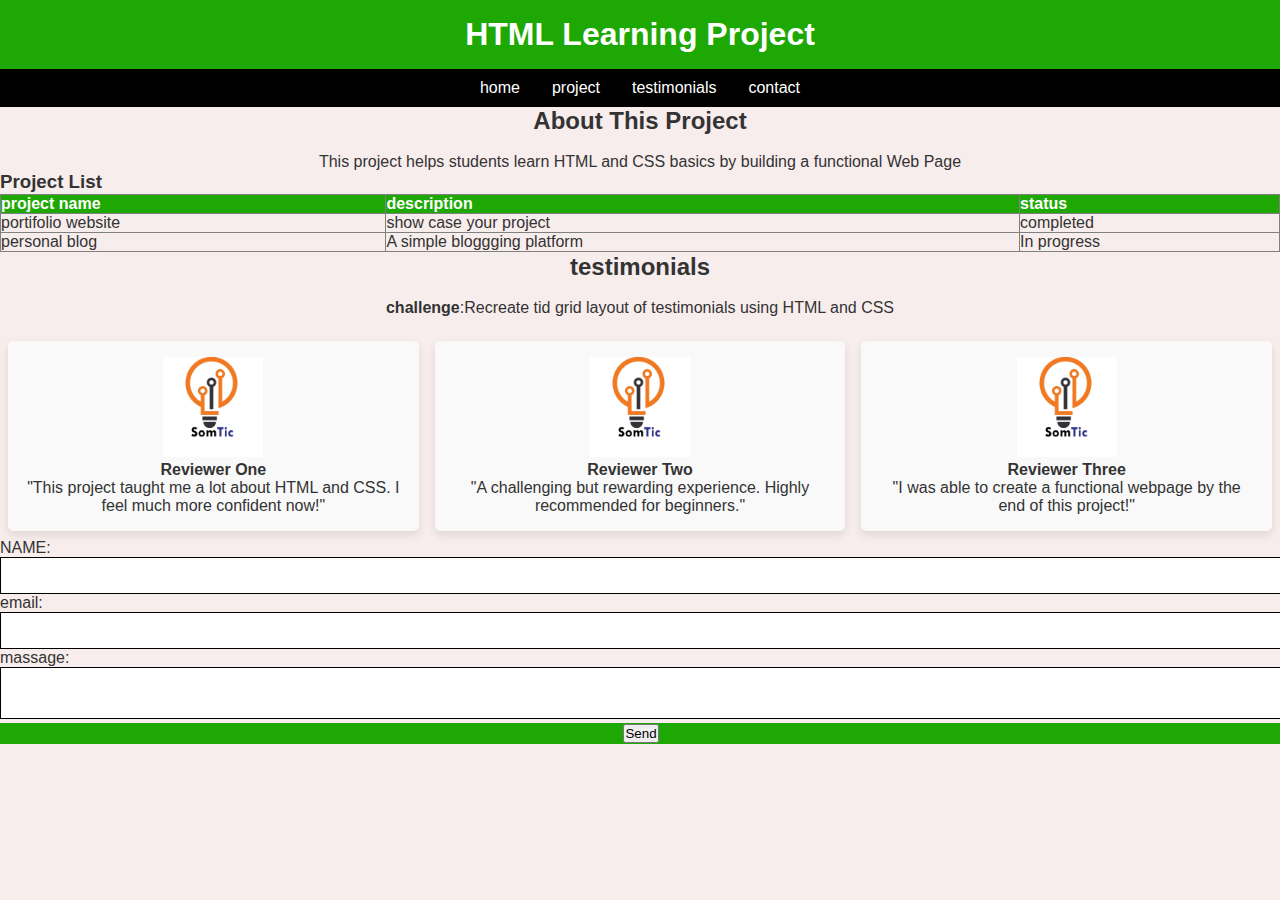
<file: Project two/index.html>
<!DOCTYPE html>
<html lang="en">
<head>
    <meta charset="UTF-8">
    <meta name="viewport" content="width=device-width, initial-scale=1.0">
    <title>BIIN
    </title>
    <style>
        *{margin: 0;
         padding: 0;
         }
           
         body{
                background-color: rgb(248, 237, 237);
                font-family: Arial, sans-serif;
                color: #333;
            }
        header{
            background-color:rgb(30, 168, 3);
            color:#ffffff;
            padding:1rem ;
            text-align: center;
            }
            nav  {
            background-color: #333;
        
            padding:  0;
            }
        nav ul{
            list-style: none;
            display: flex;
            background-color: black;
            padding: 10px;
            justify-content: center;
            }
        
        nav ul li a {
            color: white;
            margin: 0 1rem;
            text-decoration: none;
           
        }
        
                 
 

   
   .section1 {text-align: center;


   }
   .section2 table{width: 100%;
   border-collapse: collapse;
   margin-top: 1px;

   }
   .section2 table tr th{background-color:rgb(30, 168, 3) ;
    color: white;
    text-align: left;

   }
   .section2 table th td{
    padding: 2rem;
    text-align: left;
   }
   .section3{text-align: center;
    
    margin-top: 1px;

   }
   .boxes {
            display: flex;
            justify-content: space-between;
            margin-top: 1rem;
        }

        .box {
            flex: 1;
            margin: 0.5rem;
            padding: 1rem;
            background-color: #f9f9f9;
            border-radius: 5px;
            text-align: center;
            box-shadow: 0 4px 8px rgba(0, 0, 0, 0.1);
        }


.contact form label{
    display: block;
     margin: 0.5;
    padding: 0.25; 
    width: 100%;
   
}
.contact form label input {
    width: 100%;
    padding: 0.5px;
    margin-bottom: 1px ;
    border: solid;
 

}
.button{background-color:rgb(30, 168, 3);
    color: #ffffff;
    width: 100%;
    padding: 1px;
    text-align: center;

}

textarea,input{
    padding: 10px;
    border: 1px solid;
    width: 100%;
}

    </style>   
</head>
<body>
    <header>
        <h1>HTML Learning Project</h1>
    </header>
    <nav>
   <ul>
    <li><a href="home.html">home </a></li><br>
    <li><a href="project.html" >project</a></li><br>
    <li><a href="testimonals.html">testimonials</a></li><br>
    <li><a href="contact.html">contact</a></li><br>
</ul>
    </nav>
    <div class="section1">
        <h2><b>About This Project</b></h2><br>
        <P>This project helps students learn HTML and CSS basics by building a functional Web Page</P>
</div>
<div class="section2">
    <h3>Project List</h3>
    <table border="1px">
      <tr>
        <th>project name</th>
        <th>description</th>
        <th>status</th>
      </tr>  
      <tr>
        <td>portifolio website</td>
        <td>show case your project</td>
        <td>completed</td>
      </tr>
      <tr><td>personal blog</td>
        <td> A simple bloggging platform</td>
        <td>In progress</td>
    </tr>


    </table>
</div>
<div class="section3">
    <h2><b>testimonials</b></h2><br>
    <p> <b>challenge</b>:Recreate tid grid layout of testimonials using HTML and  CSS</p>
   
</div>
 
<main class="boxes">
    <div class="box">
        <img src="sawir.jpg" width="100px" height="100px">
        <p><strong>Reviewer One</strong></p>
        <p>"This project taught me a lot about HTML and CSS. I feel much more confident now!"</p>
    </div>
    <div class="box">
        <img src="sawir.jpg" width="100px" height="100px">
        <p><strong>Reviewer Two</strong></p>
        <p>"A challenging but rewarding experience. Highly recommended for beginners."</p>
    </div>
    <div class="box">
        <img src="sawir.jpg" width="100px" height="100px">
        <p><strong>Reviewer Three</strong></p>
        <p>"I was able to create a functional webpage by the end of this project!"</p>
    </div>
</main>

<form>
    <label for="name">NAME:</label><br>
    <input type="text" id="name" name="name" required><br>
    <label for="name">email:</label><br>
    <input type="email" id="email" name="email" required><br>
    <label for="massage">massage:</label><br>
    <textarea id="massage" name="massage" required></textarea><br>
</form>
</div>
<div class="button">
<button type="submit">Send</button>
</div>
</body>
</html>
</file>
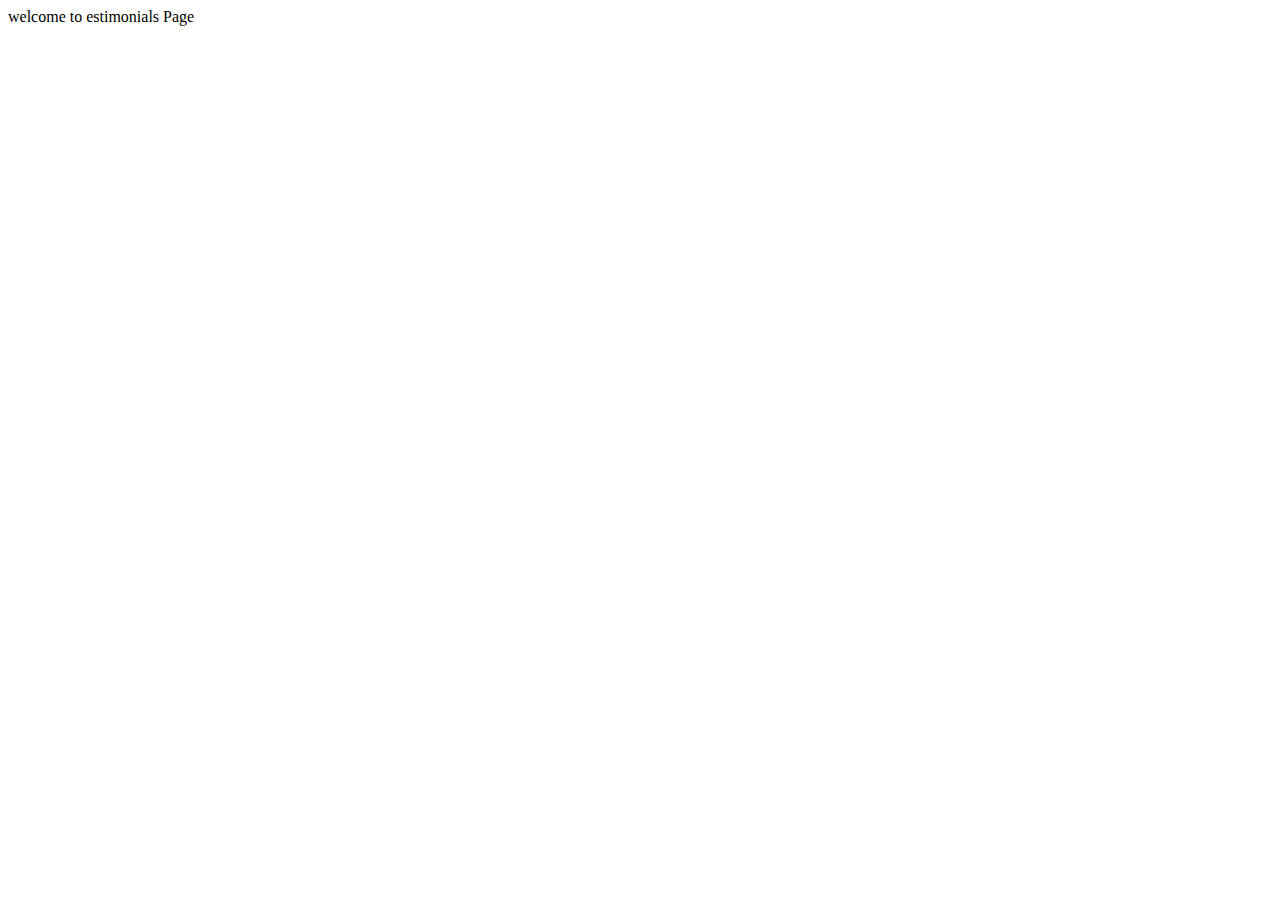
<file: Project two/testimonials.html>
<!DOCTYPE html>
<html lang="en">
<head>
    <meta charset="UTF-8">
    <meta name="viewport" content="width=device-width, initial-scale=1.0">
    <title>Document</title>
</head>
<body>
    welcome to estimonials Page
</body>
</html>
</file>
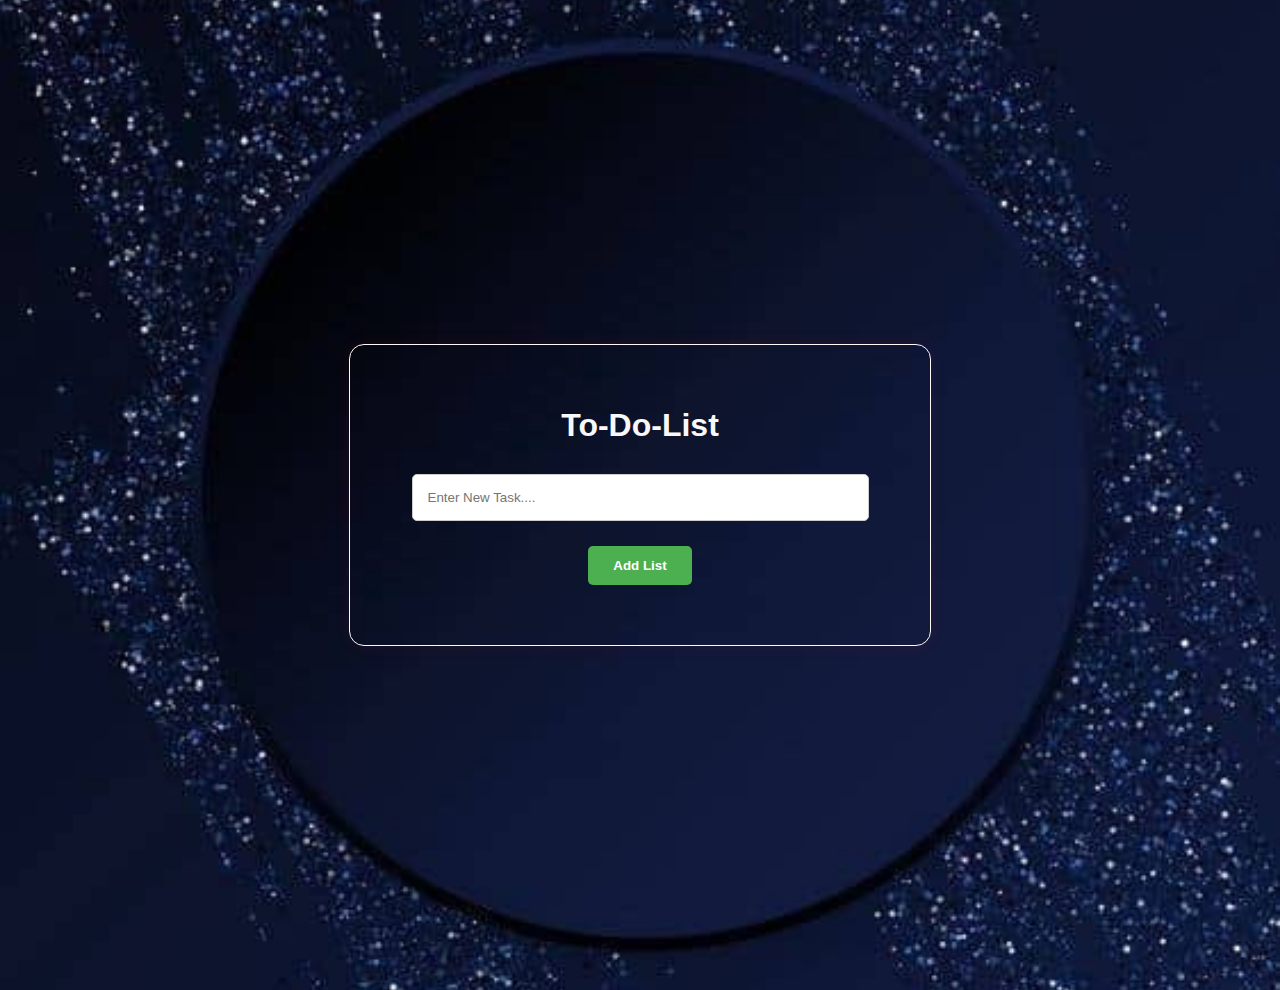
<file: To-Do-List/maya.html>
<!DOCTYPE html>
<html lang="en">
<head>
    <meta charset="UTF-8">
    <meta name="viewport" content="width=device-width, initial-scale=1.0">
    <title>To-Do-List</title>
    <link rel="stylesheet" href="style.css">
</head>
<body>
    <div class="container">
        <h1>To-Do-List</h1>
<input type="text" id="taskInput" placeholder="Enter New Task....">
     <button onclick="addTask()"><b>Add List</b> </button>
    <ul id="taskList"></ul>
    </div>
    
    <script src="script.js"></script>
</body>
</html>
</file>
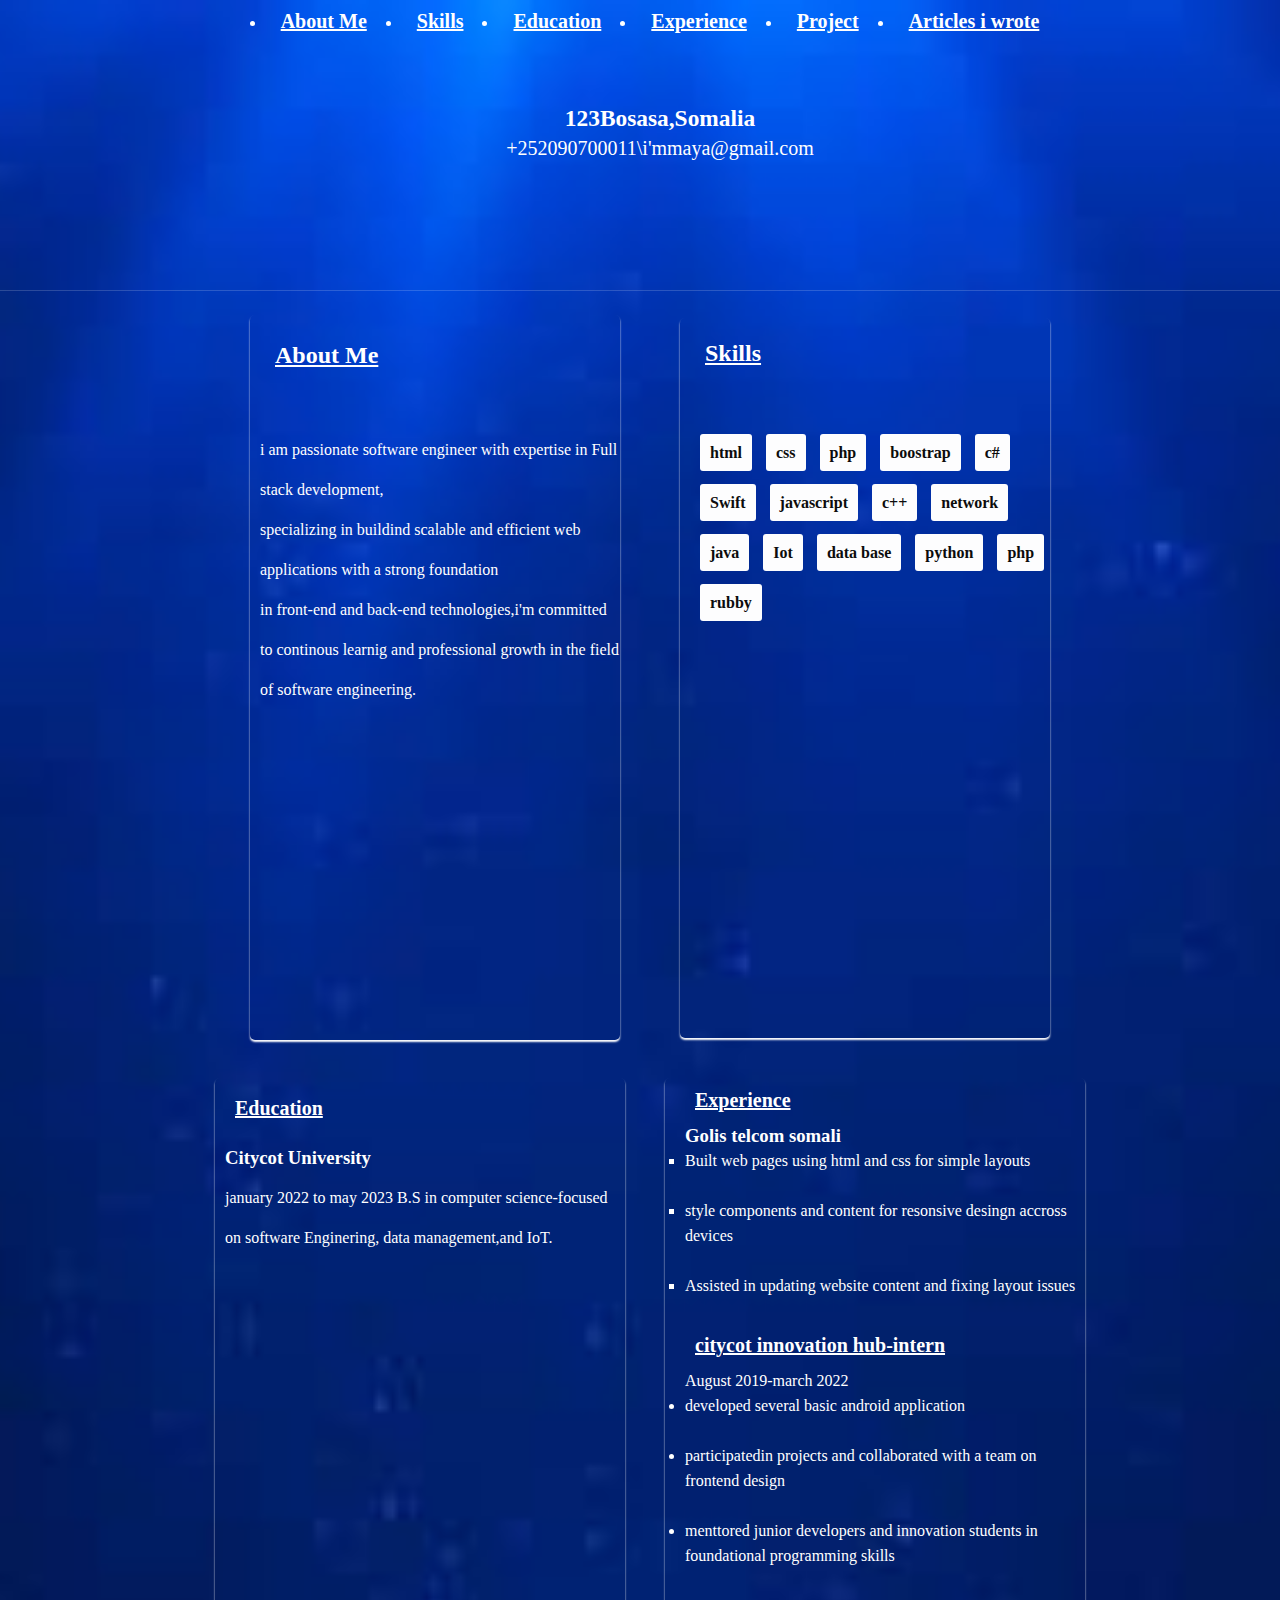
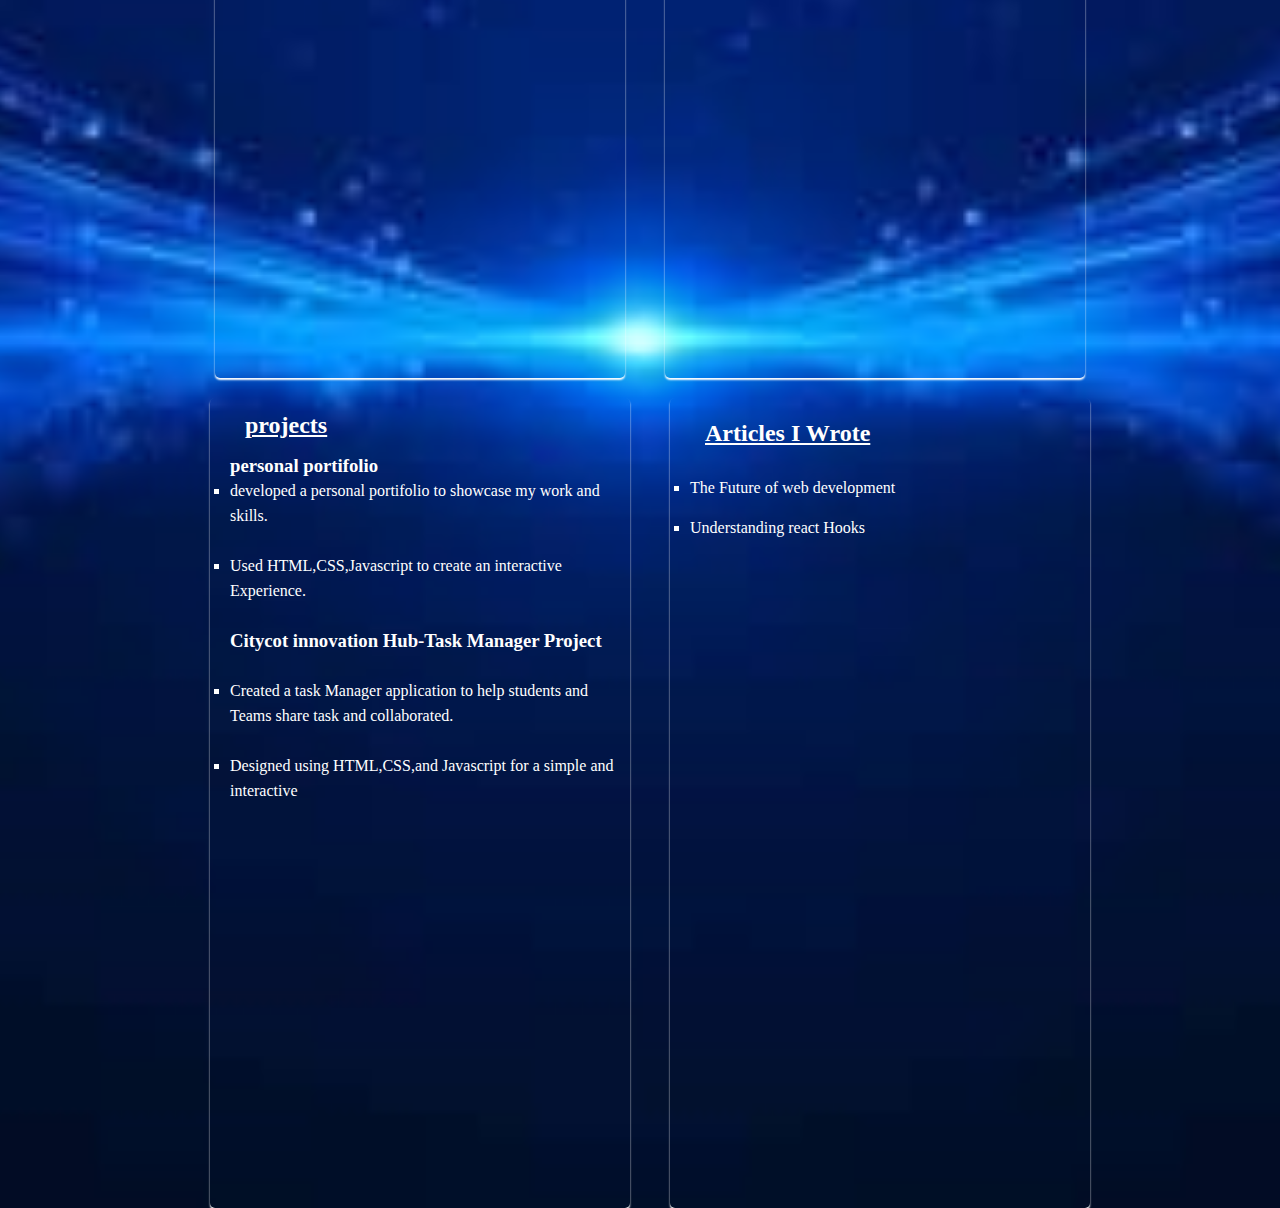
<file: Portfolio/iammaya/i'mmaya.html>
<!DOCTYPE html>
<html lang="en">
<head>
    <meta charset="UTF-8">
    <meta name="viewport" content="width=device-width, initial-scale=1.0">
    <title>BIIN</title>
    <link rel="stylesheet" href="style.css">
</head>
<body> 
    <nav>
        <ul>
            <li><a href="About Me">About Me</a></li>
            <li><a href="Skills">Skills</a></li>
            <li><a href="Education">Education</a></li>
            <li><a href="Experience">Experience</a></li>
            <li><a href="Project">Project</a></li>
            <li><a href="Articles i wrote">Articles i wrote</a></li>
        </ul><br>
        <footer>
            <h3>123Bosasa,Somalia</h3> <br>
       <p>+252090700011\i'mmaya@gmail.com</p>
        </footer>
    </nav>


    <div class="container1">
  <div class="about">

<h2 >About Me</a></h2><br>
<p>i am passionate software engineer with expertise in Full stack development,<br>
specializing in buildind scalable and efficient web applications with a strong foundation<br>
 in front-end and back-end technologies,i'm committed to continous learnig
and professional growth in the field of software engineering.</p>
</div><br>

    <div class="skills">
      <h2>Skills</h2><br>
      
    <span >html</span> 
    <span >css</span> 
    <span>php</span> 
    <span>boostrap</span>
    <span >c#</span> 
    <span >Swift</span> 
    <span>javascript</span> 
     <span >c++</span> 
    <span >network</span> 
    <span>java</span> 
    <span>Iot</span>

    <span >data base</span> 
    <span >python</span> 
    <span>php</span> 
    <span>rubby</span>

    
    </div>
    </div>
<br>


   <div class="container2">
    <div class="Education"> 
<h2> Education</h2>
 <h3>Citycot University</h3>  
<p>january 2022 to may 2023 B.S in computer science-focused on software Enginering,
    data management,and IoT.
</p> </div> 

<div class="Experience">
    <h2>Experience</h2>
    <h3>Golis telcom somali</h3>
    <ul type="square">
    <li>Built web pages using html and css for simple layouts</li><br>
    <li>style components and content for resonsive  desingn accross devices</li><br>
    <li>Assisted in updating website content and fixing layout issues</li></ul><br>
   <h2>citycot innovation hub-intern</h2>
   <p>August 2019-march 2022</p>
   <ul>
    <li>developed several basic android application</li><br>
    <li>participatedin projects and collaborated with a team on frontend design</li><br>
    <li>menttored junior developers and innovation students in foundational programming skills</li><br>
   </ul><br>
</div>
   </div>

   <div class="container3">
    <div class="Projects">
        <h2>projects</h2>
<h3>personal portifolio</h3>
<ul type="square"> 
    <li>developed a personal portifolio to showcase my work and skills.</li><br>
    <li>Used HTML,CSS,Javascript to create an interactive Experience.</li><br>
    <h3>Citycot innovation Hub-Task Manager Project</h3><br>
    <li>Created a task Manager application to help students and Teams share task and collaborated.</li><br>
    <li>Designed using HTML,CSS,and Javascript for a simple and interactive</li><br>
</ul>
    </div>


    <div class="Articles">
        <h2>Articles I Wrote</h2>
<ul type="square">
<li>The Future of web development</li>
<li>Understanding react Hooks</li>
</ul>
    </div>
</div>

</body>
</html>
</file>
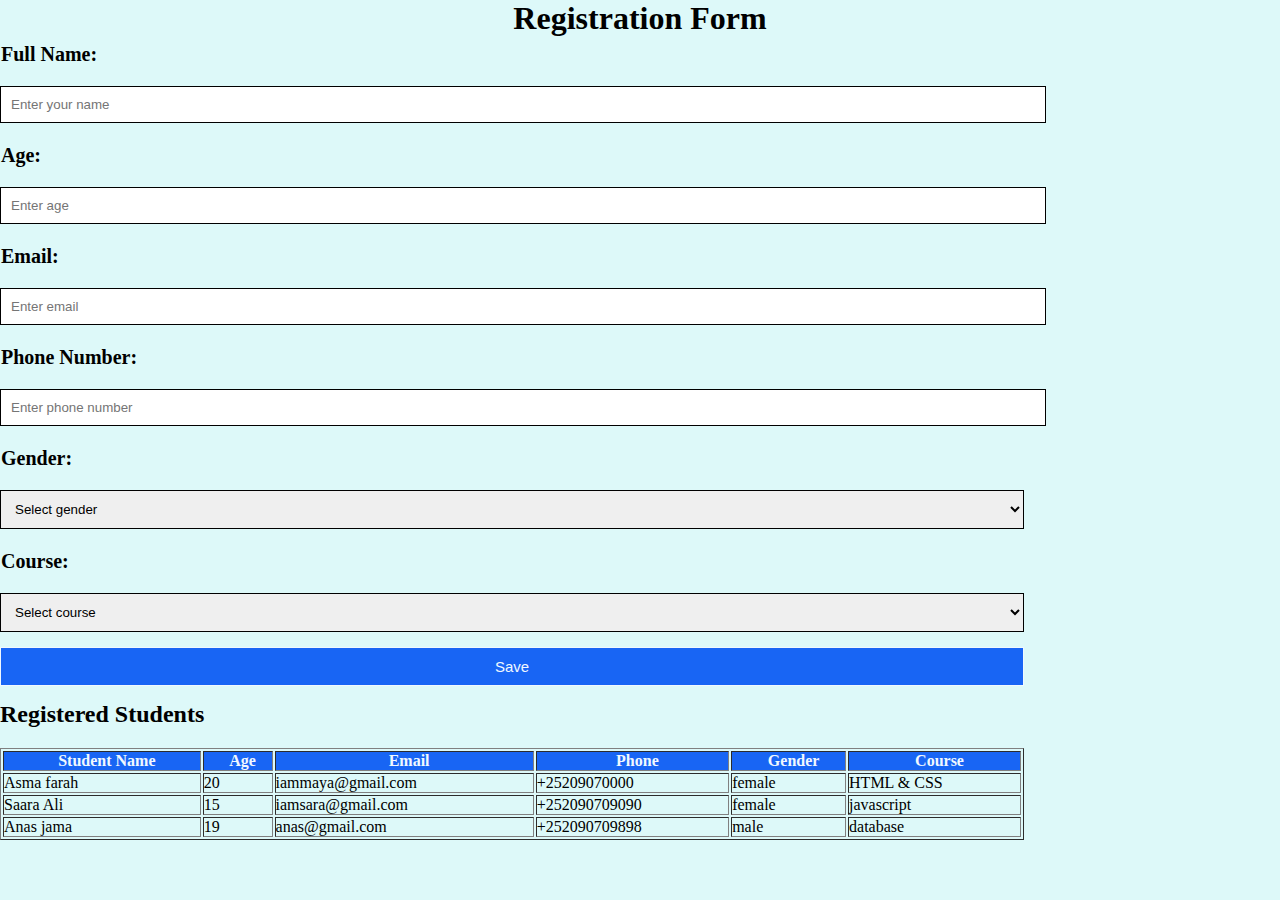
<file: registration form/registration/registration.html>
<!DOCTYPE html>
<html lang="en">
<head>
    <meta charset="UTF-8">
    <meta name="viewport" content="width=device-width, initial-scale=1.0">
    <title>Student Registration</title>
 <link rel="stylesheet" href="style.css">
</head>
<body>
    <div class="section1">
<h1>Registration Form</h1>
    <form name="myform" method="post">
            <label for="name">Full Name:</label><br>
            <input type="text" id="name" name="name" placeholder="Enter your name" ><br>

            <label for="age">Age:</label><br>
            <input type="number" id="age" name="age" placeholder="Enter age"><br>

            <label for="email">Email:</label><br>

            <input type="email" id="email" name="email" placeholder="Enter email"><br>

            <label for="phone">Phone Number:</label><br>
            <input type="tel" id="phone" name="phone" placeholder="Enter phone number" ><br>

            <label for="gender">Gender:</label><br>
            <select id="gender" name="gender" ><br>
                <option value="" disabled selected>Select gender</option><br>
                <option value="male">Male</option><br>
                <option value="female">Female</option>
            </select><br>

            <label for="course">Course:</label><br>
            <select id="course" name="course"><br>
                <option value="" disabled selected>Select course</option><br>
                <option value="html-css">HTML & CSS</option><br>
                <option value="javascript">JavaScript</option><br>
                <option value="python">Python</option>
            </select><br>

            <button type="submit">Save</button>
        </form>

        <h2>Registered Students</h2>
 <table border="1px">
    
     <tr>
        <th>Student Name</th>
        <th>Age</th>
        <th>Email</th>
        <th>Phone</th>
        <th>Gender</th>
        <th>Course</th>
     </tr>

    <tr>
      <td>Asma farah</td>
      <td>20</td>
      <td>iammaya@gmail.com</td>
      <td>+25209070000</td>
      <td>female</td>
      <td>HTML & CSS</td>
  </tr>
  
  <tr>
    <td>Saara Ali</td>
    <td>15</td>
    <td>iamsara@gmail.com</td>
    <td>+252090709090</td>
    <td>female</td>
    <td>javascript</td>
</tr>

<tr>
    <td>Anas jama</td>
    <td>19</td>
    <td>anas@gmail.com</td>
    <td>+252090709898</td>
    <td>male</td>
    <td>database</td>
</tr>
</table>
</form>
</div> 
</body>
</html>
</file>
<file: To-Do-List/style.css>
body {
    font-family: Arial, sans-serif;
    display: flex;
    justify-content: center;
    align-items: center;
    height: 110vh;
    margin: 0;
    background-image: url(bg7.jpg) ;
    background-size: cover;
    background-position: center;
    background-repeat: no-repeat;
}

.container {
    background: rgb(31, 33, 74);
    padding: 40px; 
    border-radius: 15px;
    box-shadow: 0 0 15px rgba(234, 18, 40, 0.1);
    width: 500px; 
    text-align: center;
    background-color: transparent;
    border: 1px solid rgb(253, 249, 249);
    
}

h1 {
    color: #f9f7f7;
    margin-bottom: 30px;
    font-weight: bold; 
}

input {
    padding: 15px; 
    width: 85%; 
    border: 1px solid #ccc;
    border-radius: 5px;
    margin-bottom: 15px;
}

button {
    padding: 12px 25px;
    border: none;
    border-radius: 5px;
    background-color: #4CAF50;
    color: white;
    cursor: pointer;
    transition: background-color 0.3s;
    margin-top: 10px;
}

button:hover {
    background-color: #45a049;
}

ul {
    list-style-type: none;
    padding: 0;
    margin-top: 20px;
}

li {
    background: #e0e0e0;
    padding: 12px;
    margin-bottom: 8px;
    border-radius: 5px;
    display: flex;
    justify-content: space-between;
    align-items: center;
    font-size: 16px; 
    
}

.delete-btn {
    background-color: red;
    border: none;
    color: white;
    padding: 5px 10px;
    border-radius: 5px;
    cursor: pointer;
    transition: background-color 0.3s;
}

.delete-btn:hover {
    background-color: darkred;
}

.done-btn{
    background-color: rgb(47, 34, 234);
    border: none;
    color: white;
    padding: 5px 10px;
    border-radius: 5px;
    cursor: pointer;
    transition: background-color 0.3s;
 
    
}

.done-btn:hover {
    background-color: rgb(16, 8, 125);
}
.task-buttons{
  
    gap: 10px;
}
</file>
<file: Portfolio/iammaya/style.css>
*{
  margin: 0;
  padding: 0;
}
body{
background-image:url(img6.jpg);
background-size: 30px;
background-size: cover;
background-repeat: no-repeat;
background-position: center;
}
nav{
  background-color: rgb(19, 6, 59);
  background-color: transparent;
  box-shadow:0 0px 1px white;
  color: white;
  width: 100%;
  height: 30vh;
  padding: 10px 20px;
  text-align: center;
}

nav ul{
  display: flex;
  
  justify-content: center;

}
nav ul li{margin: 0 10px;
  cursor: pointer;
 
}
nav ul li a{color: white;
  padding: 15px;
  font-size: 20px;
  font-weight: bold;
  list-style: none;
}
a:hover{
  color: red;
}
footer{
  padding-top: 60px;
  line-height: 15px;
  font-size: 20px;

}
main{max-width: 1200px;
 margin: 20 auto;
}


.container1{
  display: flex;
  gap: 20px;
  justify-content: center;
  align-items: center;
}
.container1 h2{font-weight: bold;
  text-decoration: underline;
  padding: 8px;

}
.about{
  box-shadow: 0 2px 2px white;
background-color: transparent;
  border-radius: 5px;
  height: 80vh;
  width: 360px;
  max-width: 400%;
  line-height: 40px;
  margin-left: 20px;
  margin-top: 25px;
  padding-left: 10px;
  padding-top: 5px;
  color: white;
}
.skills{
  box-shadow: 0 2px 2px white;
  background-color: transparent;
  border-radius: 5px;
  color: white;
  height: 80vh;
  width: 360px;
  max-width: 400%;
  line-height: 40px;
  margin-left: 20px;
  margin-top: 25px;
  padding-left: 10px;
}
div .skills span{
 background-color: rgb(253, 253, 254);
  padding: 10px;
  border-radius: 3px;
  gap: 15px;
  margin-bottom: 10px;
  line-height: 50px;
  margin-left: 10px;
  color: rgb(12, 12, 12);
  font-weight: bold;

}

.container2{
  display: flex;
  gap: 20px;
  justify-content: center;
  align-items: center;

}
.container1 h2{font-weight: bold;
  text-decoration: underline;
  padding: 15px;
}

  .container2 h2{font-weight: bold;
    text-decoration: underline;
    padding: 10px;
    font-size: 20px;
 
  
  }

  .Education{
    box-shadow: 0 2px 2px white;
   border-radius: 5px;
   background-color: transparent;
    height: 100vh;
    width: 400px;
    max-width: 450%;
    line-height: 40px;
    margin-left: 20px;
    margin-top: 20px;
    padding-left: 10px;
    color: white;
  }

 .Experience{
    box-shadow: 0 2px 2px white;
    background-color: transparent;
    border-radius: 5px;
    height: 100vh;
    width: 400px;
    max-width: 450%;
    line-height: 25px;
    margin-left: 20px;
    margin-top: 20px;
    padding-left: 20px;
    color: white;
  }

.container3{
  display: flex;
  gap: 20px;
  justify-content: center;
  align-items: center;
 

}
.container3 h2{font-weight: bold;
  text-decoration: underline;
  padding: 15px;

}

.Projects{
  box-shadow: 0 2px 2px white;
  background-color: transparent;
  border-radius: 5px;
  height: 90vh;
  width: 400px;
  max-width: 300%;
  line-height: 25px;
  margin-left: 20px;
  margin-top: 20px;
  padding-left: 20px;
  color: white;
}  
.Articles{
  box-shadow: 0 2px 2px white;
  background-color: transparent;
  border-radius: 5px;
  height: 90vh;
  width: 400px;
  max-width: 300%;
  line-height: 40px;
  margin-left: 20px;
  margin-top: 20px;
  padding-left: 20px;
  color: white;
}
</file>
<file: registration form/registration/style.css>
*{
    margin: 0;
    padding: 0;
}
body{background-color: rgb(221, 249, 249);

}

nav{
background-color: rgb(15, 6, 93);
    width: 100%;
    height: 300%;
    
}

h1{
  
    color: black;
    font-weight: bold;
    text-align: center;
}
h2{color: black;
    font-weight: bold;


}
form label{
    display: block;
    margin:6px 1px 2px;
    color: black;
    font-weight: bold;
    font-size: 20px;
   

}
form input,select,button{
    width: 80%;
    padding: 10px;
margin-bottom: 15px;
border: 1px solid;
}
form button{
    background-color: rgb(24, 101, 244);
    color:aliceblue;
    text-align: center;
    font-size: 15px;
}
table{
    width: 80%;
    margin-top: 20px;
    height: 50%;
}

table th{
    background-color:  rgb(24, 101, 244);
    color: aliceblue;
    padding-left: 10px;
}
table th td{
   
    padding-left : 5px;
    font-size: 15px;s
}
</file>
